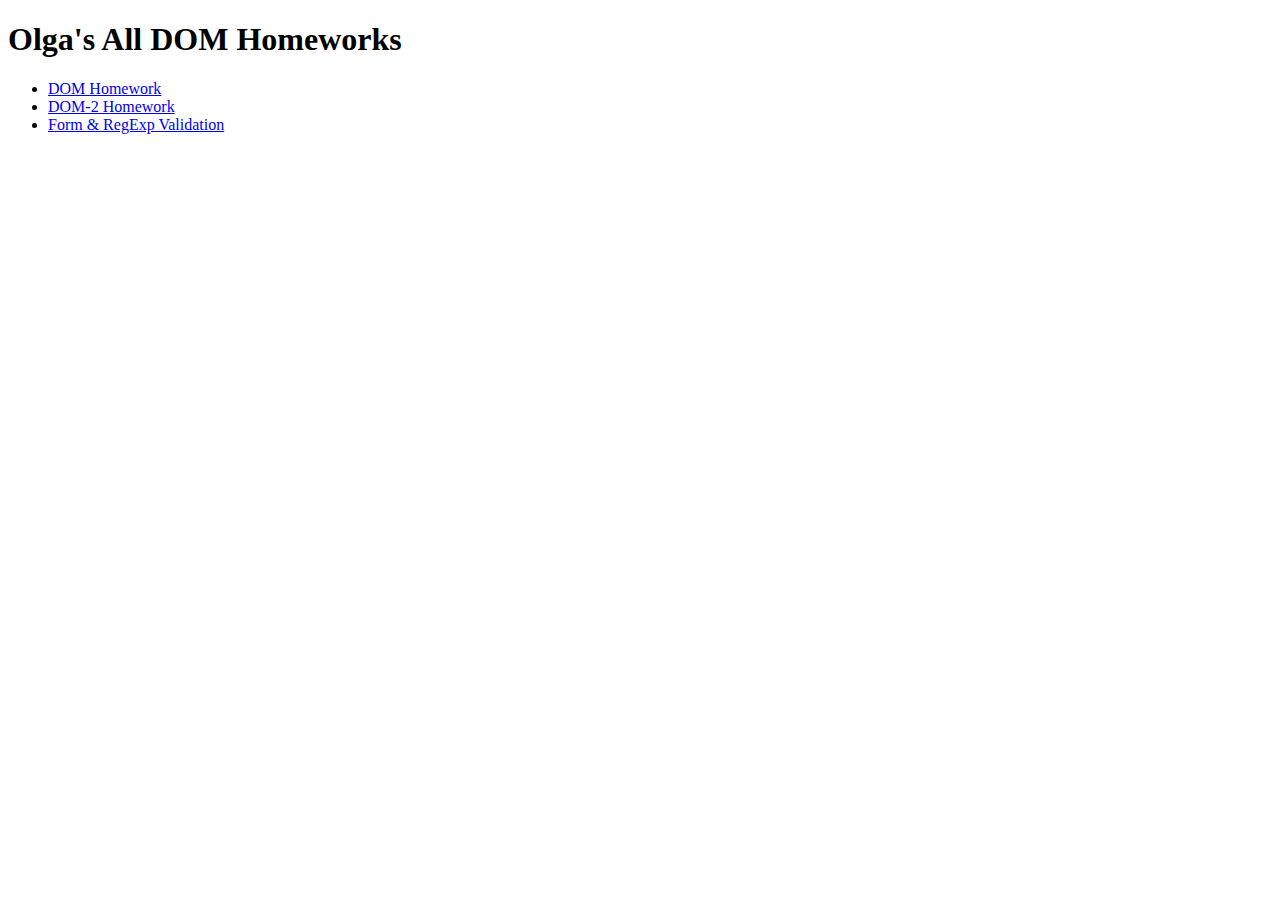
<file: index.html>
<!DOCTYPE html>
<html lang="en">
<head>
    <meta charset="UTF-8">
    <meta http-equiv="X-UA-Compatible" content="IE=edge">
    <meta name="viewport" content="width=device-width, initial-scale=1.0">
    <title>DOM Homeworks All</title>
</head>

<body>
  <h1>Olga's All DOM Homeworks</h1>  
  <ul>
      <li><a href="./pages/dom.html">DOM Homework</a></li>
      <li><a href="./pages/dom2.html">DOM-2 Homework</a></li>
      <li><a href="./pages/validation.html">Form & RegExp Validation</a></li>
  </ul>
</body>
</html>
</file>
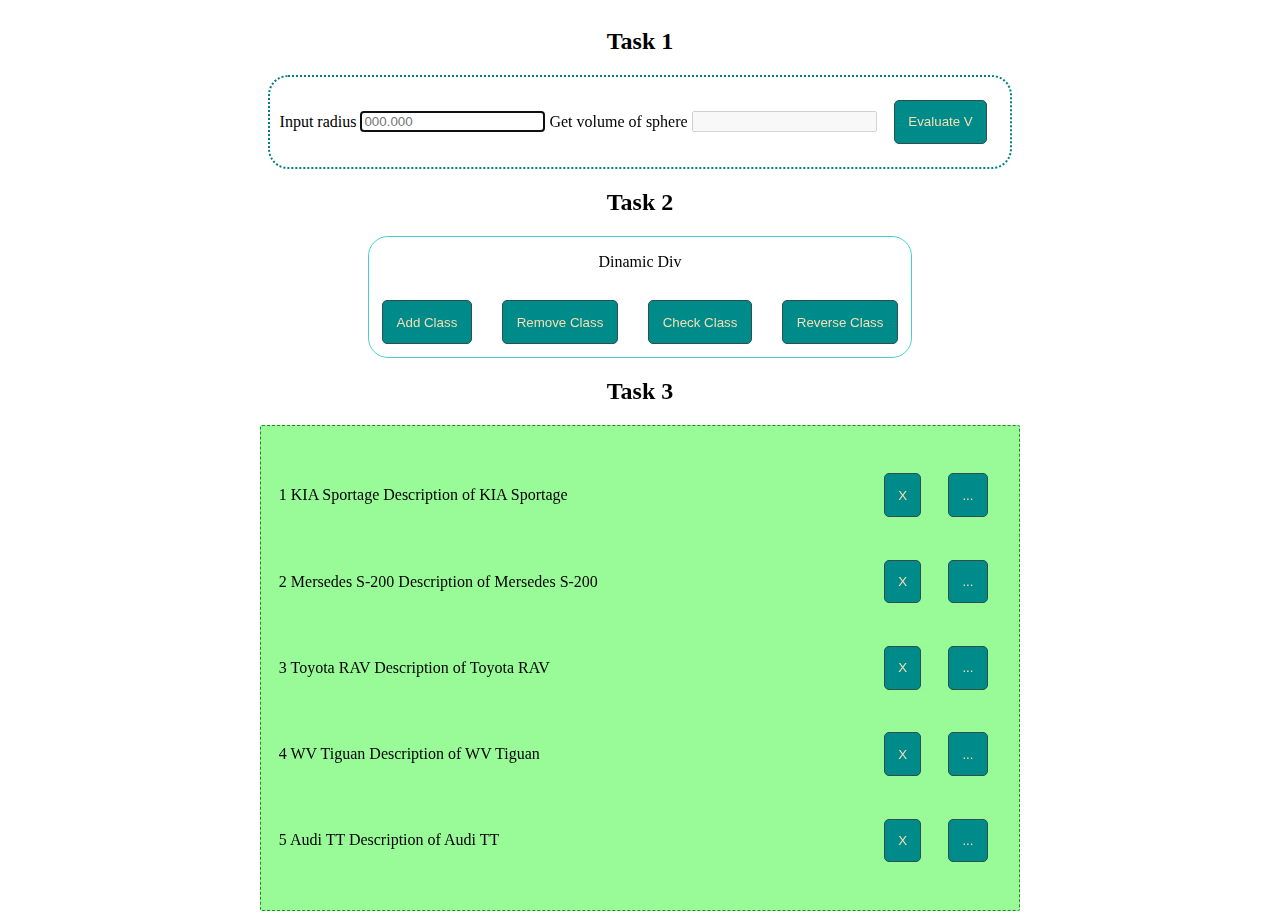
<file: pages/dom2.html>
<!DOCTYPE html>
<html lang="en">
<head>
    <meta charset="UTF-8">
    <meta http-equiv="X-UA-Compatible" content="IE=edge">
    <meta name="viewport" content="width=device-width, initial-scale=1.0">
    <title>JS DOM-2 Model Page</title>
    <link rel="stylesheet" href="./../css/style.css">
    <script defer src="./../js/dom2.js"></script>
</head>
<body>
    <h2>Task 1</h2>
    <div class="inputDiv">
        <label for="r">Input radius</label>
        <input type="text" id="r" placeholder="000.000" maxlength=10 autofocus required pattern="^\d+(\.\d+)?$">
        <label for="V">Get volume of sphere</label>
        <input type="text" id="V" disabled>
        <button id="evalV">Evaluate V</button>        
    </div>

    <h2>Task 2</h2>
    <div id="elem">
        <p>Dinamic Div</p>
        <button id="addClassBtn">Add Class</button>
        <button id="removeClassBtn">Remove Class</button>
        <button id="checkClassBtn">Check Class</button>
        <button id="reverseClassBtn">Reverse Class</button>
    </div>

    <h2>Task 3</h2>
    <div class="listContainer">
        <ul style="padding: 10px;">

        </ul>
    </div>
</body>
</html>
</file>
<file: css/style.css>
body {
    display: flex;
    flex-direction: column;
    justify-content: space-around;
    align-items: center;
}
button {
    padding: 1em;
    margin: 1em;
    text-align: center;
    color: wheat;
    background-color: darkcyan;
    border: darkslategrey 1px solid;
    border-radius: 5px;
}

.inputDiv {
    border: teal 2px dotted;
    padding: 10px;
    border-radius: 20px;
}

input:invalid {
    border-color: red;
}

#elem {
    border:mediumturquoise 1px solid;
    border-radius: 20px;
    text-align: center;
    
}

.www {
    background-color: mediumaquamarine;    
}

.listContainer {
    border: forestgreen dashed 1px;
    border-radius: 2px;
    background-color: palegreen;
    width: 60%; 
}

.listContainer li {
    padding: 0.5em;
    list-style-type: none;
    display: flex;
    flex-direction: row;
    justify-content: space-between;
    align-items: center;
    
}

.liPushed {
    background-color:rgb(4, 196, 148);
}
</file>
